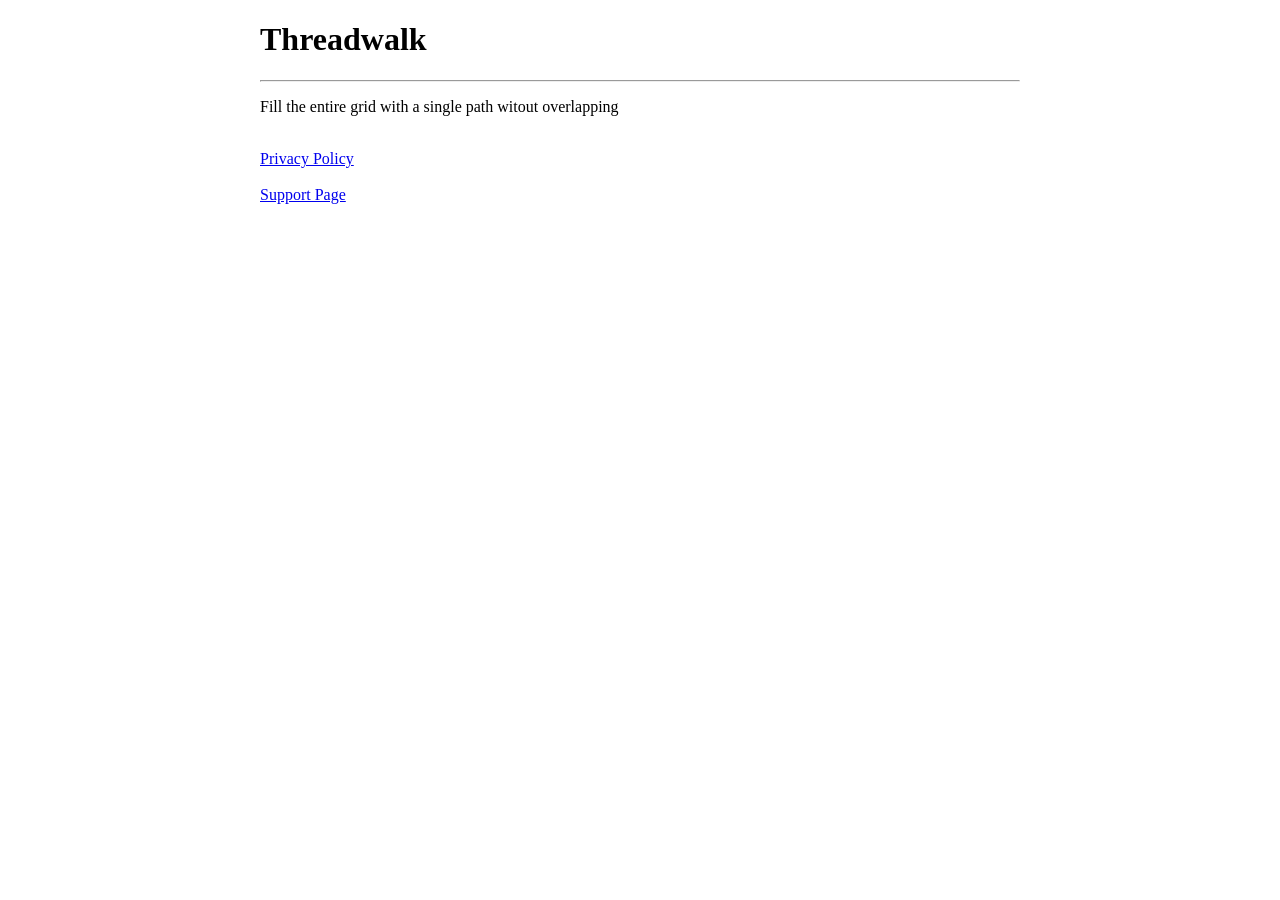
<file: docs/index.html>
<!DOCTYPE html>
<html lang="en">
<head>
<meta charset="utf-8">
<meta name="viewport" content="width=device-width, initial-scale=1">
<meta name="robots" content="index, follow">
<title>Threadwalk</title>
<link rel="stylesheet" href="styles.css">
</head>
<body>

<h1>Threadwalk</h1>
<hr>
<p>Fill the entire grid with a single path witout overlapping</p>
<br>
<a href="https://adu-wada.github.io/Threadwalk/Privacy-Policy.html">Privacy Policy</a>
<br>
<!--<a href="https://adu-wada.github.io/Threadwalk/Terms-and-Conditions.html">Terms and Conditions</a>-->
<br>
<a href="https://adu-wada.github.io/Threadwalk/Support.html">Support Page</a>

</body>
</html>
</file>
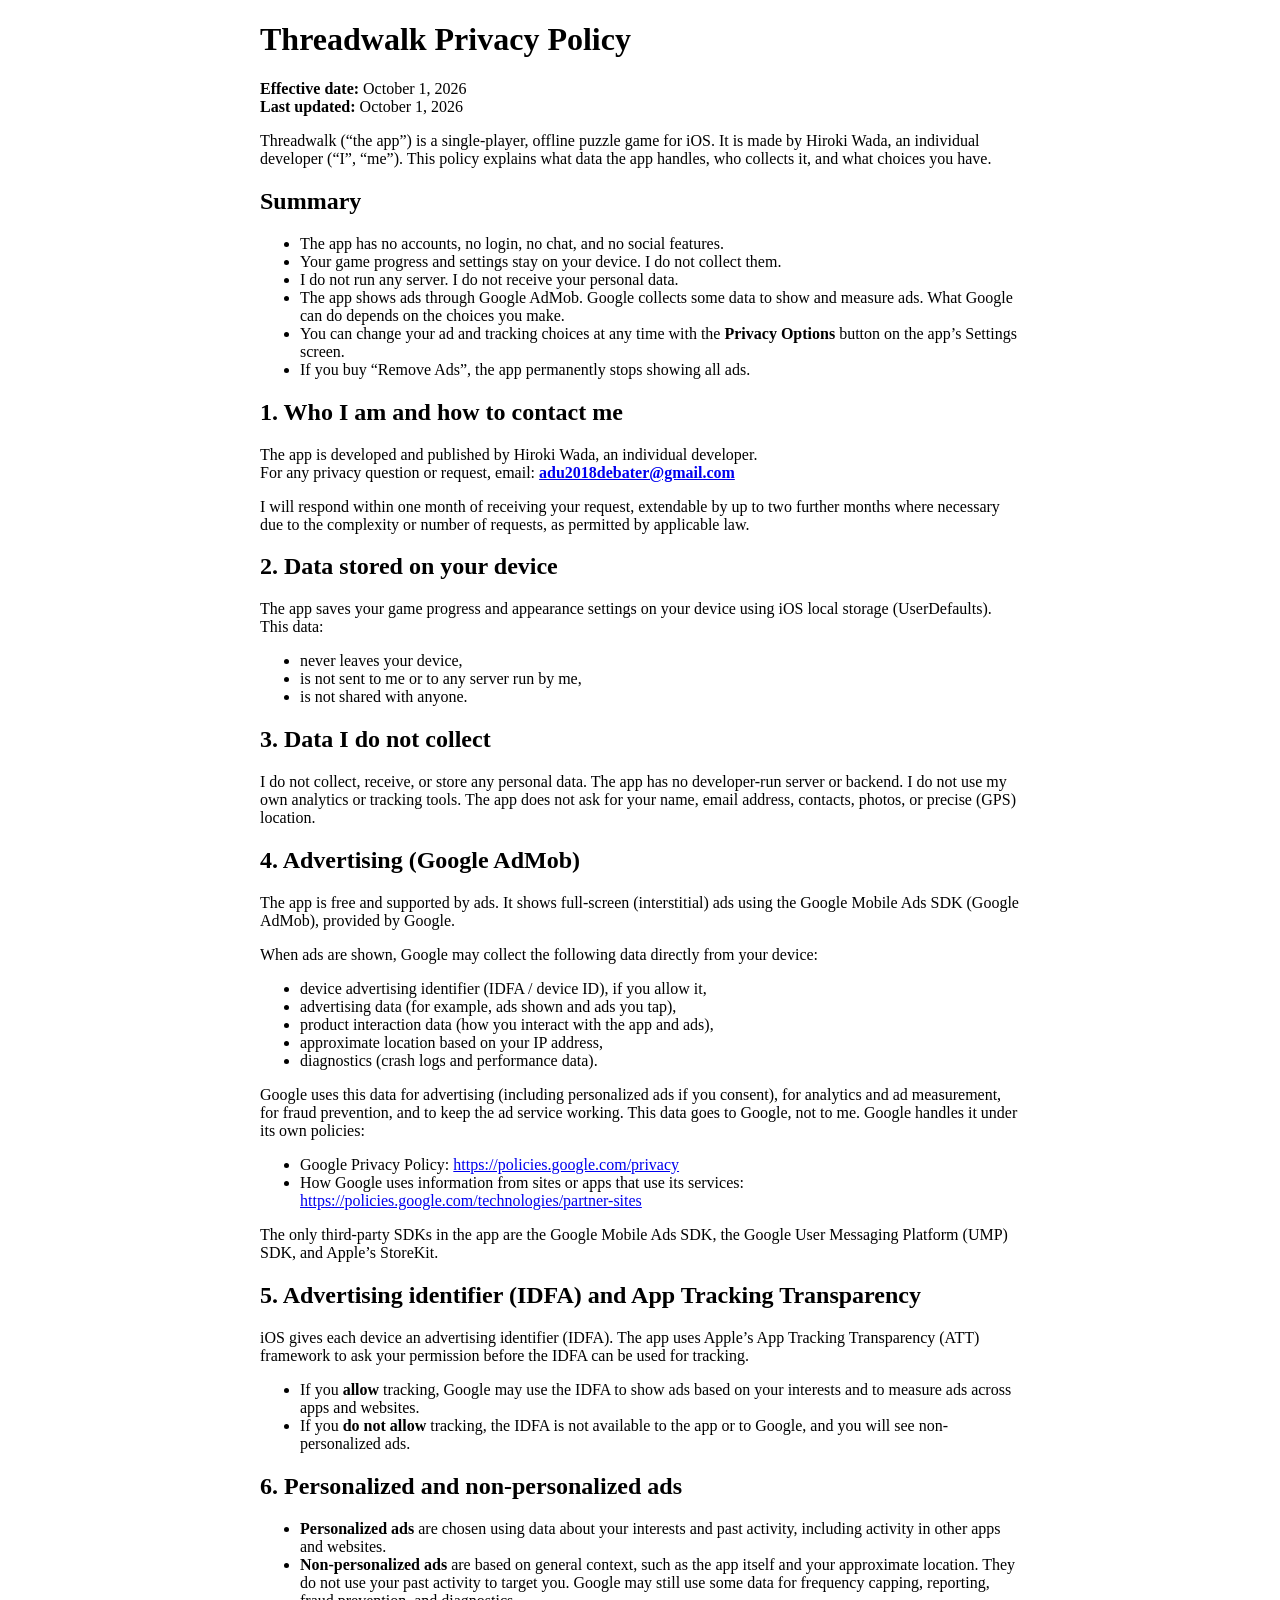
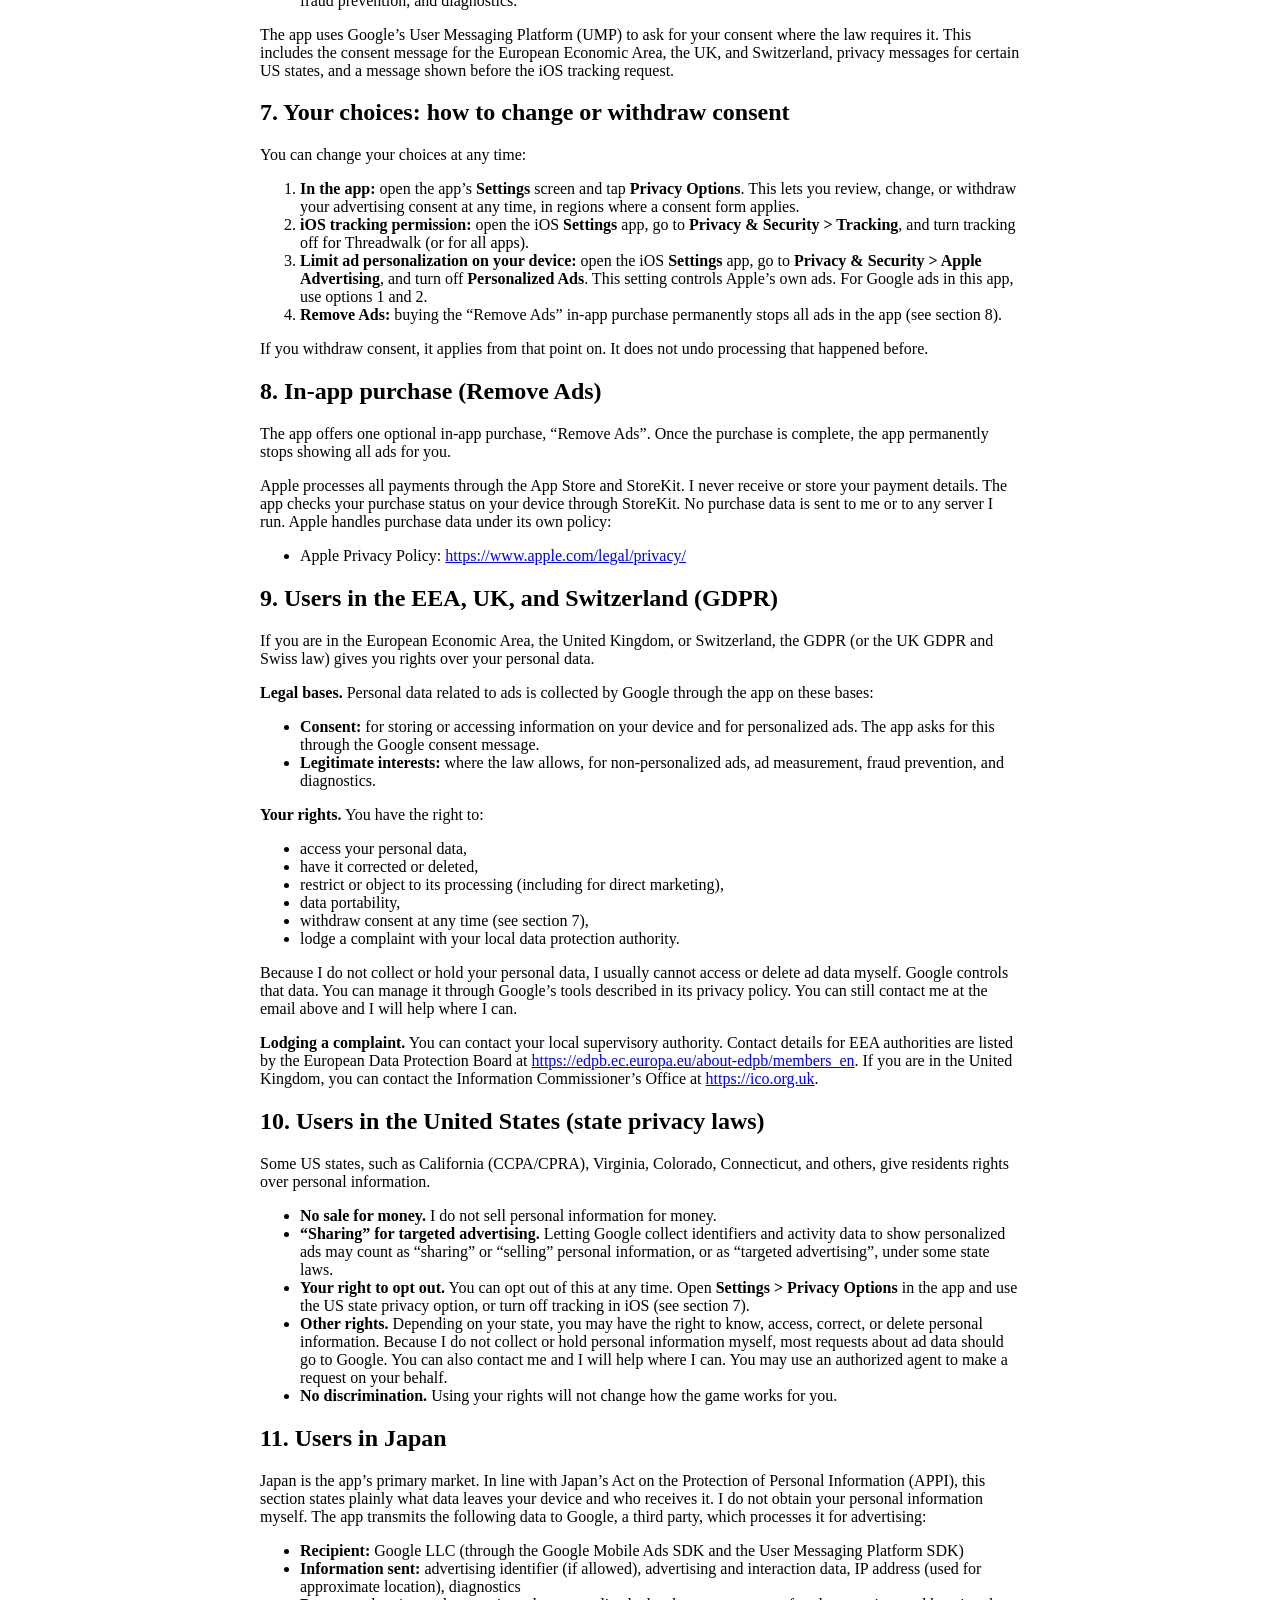
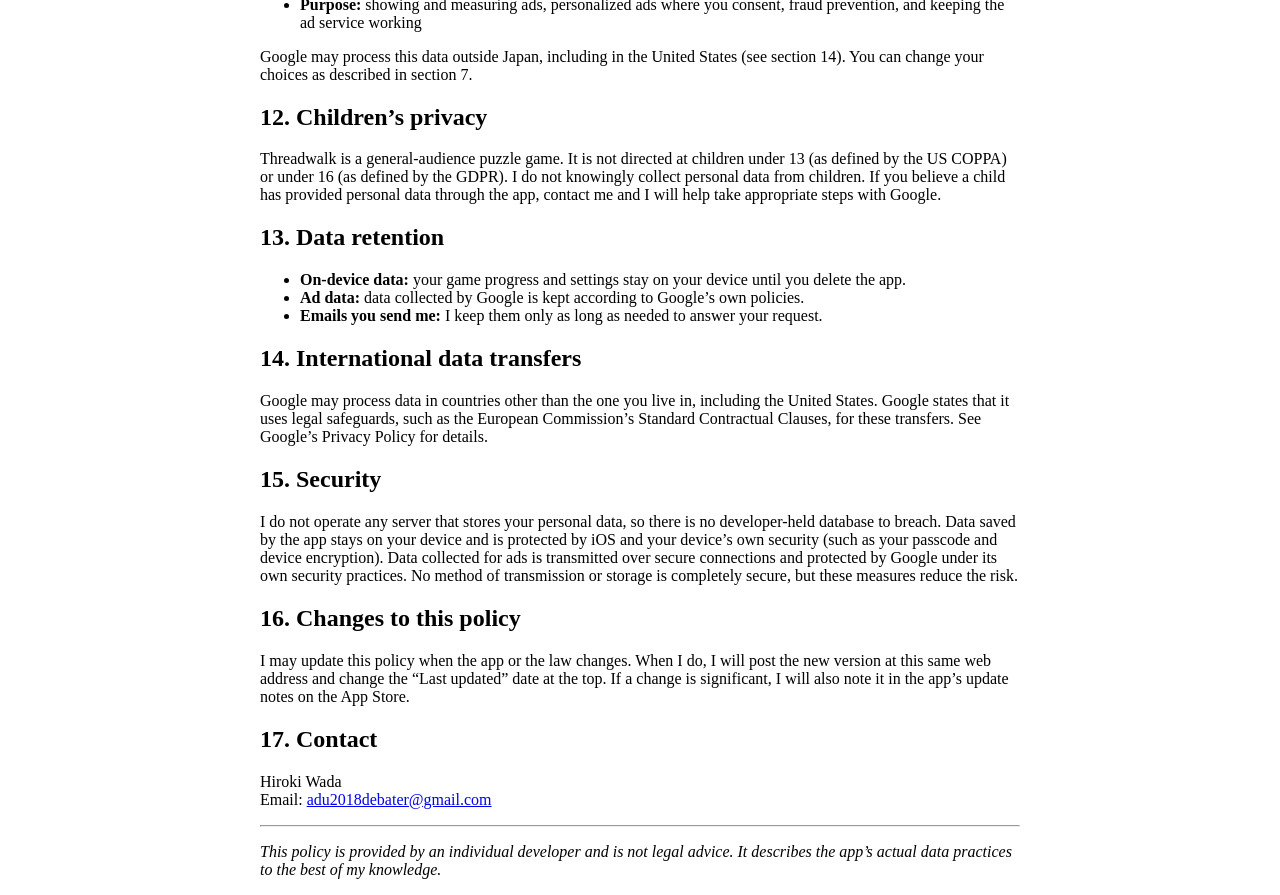
<file: docs/Privacy-Policy.html>
<!DOCTYPE html>
<html lang="en">
<head>
<meta charset="utf-8">
<meta name="viewport" content="width=device-width, initial-scale=1">
<meta name="robots" content="index, follow">
<title>Threadwalk Privacy Policy</title>
<link rel="stylesheet" href="styles.css">
</head>
<body>

<h1>Threadwalk Privacy Policy</h1>
<p><strong>Effective date:</strong> October 1, 2026<br>
<strong>Last updated:</strong> October 1, 2026</p>

<p>Threadwalk (&ldquo;the app&rdquo;) is a single-player, offline puzzle game for iOS. It is made by Hiroki Wada, an individual developer (&ldquo;I&rdquo;, &ldquo;me&rdquo;). This policy explains what data the app handles, who collects it, and what choices you have.</p>

<h2>Summary</h2>
<ul>
  <li>The app has no accounts, no login, no chat, and no social features.</li>
  <li>Your game progress and settings stay on your device. I do not collect them.</li>
  <li>I do not run any server. I do not receive your personal data.</li>
  <li>The app shows ads through Google AdMob. Google collects some data to show and measure ads. What Google can do depends on the choices you make.</li>
  <li>You can change your ad and tracking choices at any time with the <strong>Privacy Options</strong> button on the app&rsquo;s Settings screen.</li>
  <li>If you buy &ldquo;Remove Ads&rdquo;, the app permanently stops showing all ads.</li>
</ul>

<h2>1. Who I am and how to contact me</h2>
<p>The app is developed and published by Hiroki Wada, an individual developer.<br>
For any privacy question or request, email: <strong><a href="mailto:adu2018debater@gmail.com">adu2018debater@gmail.com</a></strong></p>
<p>I will respond within one month of receiving your request, extendable by up to two further months where necessary due to the complexity or number of requests, as permitted by applicable law.</p>

<h2>2. Data stored on your device</h2>
<p>The app saves your game progress and appearance settings on your device using iOS local storage (UserDefaults). This data:</p>
<ul>
  <li>never leaves your device,</li>
  <li>is not sent to me or to any server run by me,</li>
  <li>is not shared with anyone.</li>
</ul>

<h2>3. Data I do not collect</h2>
<p>I do not collect, receive, or store any personal data. The app has no developer-run server or backend. I do not use my own analytics or tracking tools. The app does not ask for your name, email address, contacts, photos, or precise (GPS) location.</p>

<h2>4. Advertising (Google AdMob)</h2>
<p>The app is free and supported by ads. It shows full-screen (interstitial) ads using the Google Mobile Ads SDK (Google AdMob), provided by Google.</p>
<p>When ads are shown, Google may collect the following data directly from your device:</p>
<ul>
  <li>device advertising identifier (IDFA / device ID), if you allow it,</li>
  <li>advertising data (for example, ads shown and ads you tap),</li>
  <li>product interaction data (how you interact with the app and ads),</li>
  <li>approximate location based on your IP address,</li>
  <li>diagnostics (crash logs and performance data).</li>
</ul>
<p>Google uses this data for advertising (including personalized ads if you consent), for analytics and ad measurement, for fraud prevention, and to keep the ad service working. This data goes to Google, not to me. Google handles it under its own policies:</p>
<ul>
  <li>Google Privacy Policy: <a href="https://policies.google.com/privacy">https://policies.google.com/privacy</a></li>
  <li>How Google uses information from sites or apps that use its services: <a href="https://policies.google.com/technologies/partner-sites">https://policies.google.com/technologies/partner-sites</a></li>
</ul>
<p>The only third-party SDKs in the app are the Google Mobile Ads SDK, the Google User Messaging Platform (UMP) SDK, and Apple&rsquo;s StoreKit.</p>

<h2>5. Advertising identifier (IDFA) and App Tracking Transparency</h2>
<p>iOS gives each device an advertising identifier (IDFA). The app uses Apple&rsquo;s App Tracking Transparency (ATT) framework to ask your permission before the IDFA can be used for tracking.</p>
<ul>
  <li>If you <strong>allow</strong> tracking, Google may use the IDFA to show ads based on your interests and to measure ads across apps and websites.</li>
  <li>If you <strong>do not allow</strong> tracking, the IDFA is not available to the app or to Google, and you will see non-personalized ads.</li>
</ul>

<h2>6. Personalized and non-personalized ads</h2>
<ul>
  <li><strong>Personalized ads</strong> are chosen using data about your interests and past activity, including activity in other apps and websites.</li>
  <li><strong>Non-personalized ads</strong> are based on general context, such as the app itself and your approximate location. They do not use your past activity to target you. Google may still use some data for frequency capping, reporting, fraud prevention, and diagnostics.</li>
</ul>
<p>The app uses Google&rsquo;s User Messaging Platform (UMP) to ask for your consent where the law requires it. This includes the consent message for the European Economic Area, the UK, and Switzerland, privacy messages for certain US states, and a message shown before the iOS tracking request.</p>

<h2>7. Your choices: how to change or withdraw consent</h2>
<p>You can change your choices at any time:</p>
<ol>
  <li><strong>In the app:</strong> open the app&rsquo;s <strong>Settings</strong> screen and tap <strong>Privacy Options</strong>. This lets you review, change, or withdraw your advertising consent at any time, in regions where a consent form applies.</li>
  <li><strong>iOS tracking permission:</strong> open the iOS <strong>Settings</strong> app, go to <strong>Privacy &amp; Security &gt; Tracking</strong>, and turn tracking off for Threadwalk (or for all apps).</li>
  <li><strong>Limit ad personalization on your device:</strong> open the iOS <strong>Settings</strong> app, go to <strong>Privacy &amp; Security &gt; Apple Advertising</strong>, and turn off <strong>Personalized Ads</strong>. This setting controls Apple&rsquo;s own ads. For Google ads in this app, use options 1 and 2.</li>
  <li><strong>Remove Ads:</strong> buying the &ldquo;Remove Ads&rdquo; in-app purchase permanently stops all ads in the app (see section 8).</li>
</ol>
<p>If you withdraw consent, it applies from that point on. It does not undo processing that happened before.</p>

<h2>8. In-app purchase (Remove Ads)</h2>
<p>The app offers one optional in-app purchase, &ldquo;Remove Ads&rdquo;. Once the purchase is complete, the app permanently stops showing all ads for you.</p>
<p>Apple processes all payments through the App Store and StoreKit. I never receive or store your payment details. The app checks your purchase status on your device through StoreKit. No purchase data is sent to me or to any server I run. Apple handles purchase data under its own policy:</p>
<ul>
  <li>Apple Privacy Policy: <a href="https://www.apple.com/legal/privacy/">https://www.apple.com/legal/privacy/</a></li>
</ul>

<h2>9. Users in the EEA, UK, and Switzerland (GDPR)</h2>
<p>If you are in the European Economic Area, the United Kingdom, or Switzerland, the GDPR (or the UK GDPR and Swiss law) gives you rights over your personal data.</p>
<p><strong>Legal bases.</strong> Personal data related to ads is collected by Google through the app on these bases:</p>
<ul>
  <li><strong>Consent:</strong> for storing or accessing information on your device and for personalized ads. The app asks for this through the Google consent message.</li>
  <li><strong>Legitimate interests:</strong> where the law allows, for non-personalized ads, ad measurement, fraud prevention, and diagnostics.</li>
</ul>
<p><strong>Your rights.</strong> You have the right to:</p>
<ul>
  <li>access your personal data,</li>
  <li>have it corrected or deleted,</li>
  <li>restrict or object to its processing (including for direct marketing),</li>
  <li>data portability,</li>
  <li>withdraw consent at any time (see section 7),</li>
  <li>lodge a complaint with your local data protection authority.</li>
</ul>
<p>Because I do not collect or hold your personal data, I usually cannot access or delete ad data myself. Google controls that data. You can manage it through Google&rsquo;s tools described in its privacy policy. You can still contact me at the email above and I will help where I can.</p>
<p><strong>Lodging a complaint.</strong> You can contact your local supervisory authority. Contact details for EEA authorities are listed by the European Data Protection Board at <a href="https://edpb.ec.europa.eu/about-edpb/members_en">https://edpb.ec.europa.eu/about-edpb/members_en</a>. If you are in the United Kingdom, you can contact the Information Commissioner&rsquo;s Office at <a href="https://ico.org.uk">https://ico.org.uk</a>.</p>

<h2>10. Users in the United States (state privacy laws)</h2>
<p>Some US states, such as California (CCPA/CPRA), Virginia, Colorado, Connecticut, and others, give residents rights over personal information.</p>
<ul>
  <li><strong>No sale for money.</strong> I do not sell personal information for money.</li>
  <li><strong>&ldquo;Sharing&rdquo; for targeted advertising.</strong> Letting Google collect identifiers and activity data to show personalized ads may count as &ldquo;sharing&rdquo; or &ldquo;selling&rdquo; personal information, or as &ldquo;targeted advertising&rdquo;, under some state laws.</li>
  <li><strong>Your right to opt out.</strong> You can opt out of this at any time. Open <strong>Settings &gt; Privacy Options</strong> in the app and use the US state privacy option, or turn off tracking in iOS (see section 7).</li>
  <li><strong>Other rights.</strong> Depending on your state, you may have the right to know, access, correct, or delete personal information. Because I do not collect or hold personal information myself, most requests about ad data should go to Google. You can also contact me and I will help where I can. You may use an authorized agent to make a request on your behalf.</li>
  <li><strong>No discrimination.</strong> Using your rights will not change how the game works for you.</li>
</ul>

<h2>11. Users in Japan</h2>
<p>Japan is the app&rsquo;s primary market. In line with Japan&rsquo;s Act on the Protection of Personal Information (APPI), this section states plainly what data leaves your device and who receives it. I do not obtain your personal information myself. The app transmits the following data to Google, a third party, which processes it for advertising:</p>
<ul>
  <li><strong>Recipient:</strong> Google LLC (through the Google Mobile Ads SDK and the User Messaging Platform SDK)</li>
  <li><strong>Information sent:</strong> advertising identifier (if allowed), advertising and interaction data, IP address (used for approximate location), diagnostics</li>
  <li><strong>Purpose:</strong> showing and measuring ads, personalized ads where you consent, fraud prevention, and keeping the ad service working</li>
</ul>
<p>Google may process this data outside Japan, including in the United States (see section 14). You can change your choices as described in section 7.</p>

<h2>12. Children&rsquo;s privacy</h2>
<p>Threadwalk is a general-audience puzzle game. It is not directed at children under 13 (as defined by the US COPPA) or under 16 (as defined by the GDPR). I do not knowingly collect personal data from children. If you believe a child has provided personal data through the app, contact me and I will help take appropriate steps with Google.</p>

<h2>13. Data retention</h2>
<ul>
  <li><strong>On-device data:</strong> your game progress and settings stay on your device until you delete the app.</li>
  <li><strong>Ad data:</strong> data collected by Google is kept according to Google&rsquo;s own policies.</li>
  <li><strong>Emails you send me:</strong> I keep them only as long as needed to answer your request.</li>
</ul>

<h2>14. International data transfers</h2>
<p>Google may process data in countries other than the one you live in, including the United States. Google states that it uses legal safeguards, such as the European Commission&rsquo;s Standard Contractual Clauses, for these transfers. See Google&rsquo;s Privacy Policy for details.</p>

<h2>15. Security</h2>
<p>I do not operate any server that stores your personal data, so there is no developer-held database to breach. Data saved by the app stays on your device and is protected by iOS and your device&rsquo;s own security (such as your passcode and device encryption). Data collected for ads is transmitted over secure connections and protected by Google under its own security practices. No method of transmission or storage is completely secure, but these measures reduce the risk.</p>

<h2>16. Changes to this policy</h2>
<p>I may update this policy when the app or the law changes. When I do, I will post the new version at this same web address and change the &ldquo;Last updated&rdquo; date at the top. If a change is significant, I will also note it in the app&rsquo;s update notes on the App Store.</p>

<h2>17. Contact</h2>
<p>Hiroki Wada<br>
Email: <a href="mailto:adu2018debater@gmail.com">adu2018debater@gmail.com</a></p>

<hr>
<p><em>This policy is provided by an individual developer and is not legal advice. It describes the app&rsquo;s actual data practices to the best of my knowledge.</em></p>

</body>
</html>
</file>
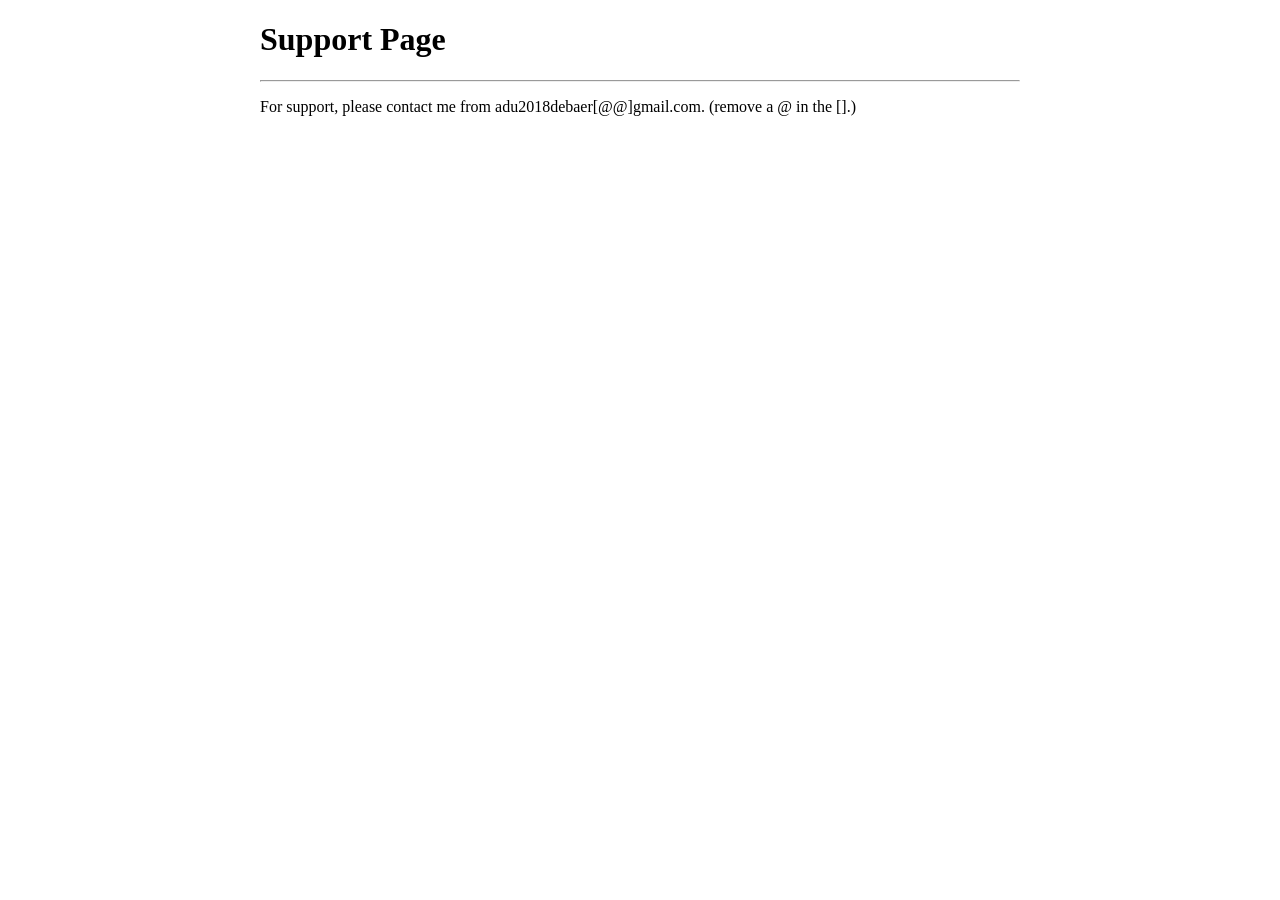
<file: docs/support.html>
<!DOCTYPE html>
<html lang="en">
<head>
<meta charset="utf-8">
<meta name="viewport" content="width=device-width, initial-scale=1">
<meta name="robots" content="index, follow">
<title>Support</title>
<link rel="stylesheet" href="styles.css">
</head>
<body>

<h1>Support Page</h1>
<hr>
<p>For support, please contact me from adu2018debaer[@@]gmail.com. (remove a @ in the [].)</p>

</body>
</html>
</file>
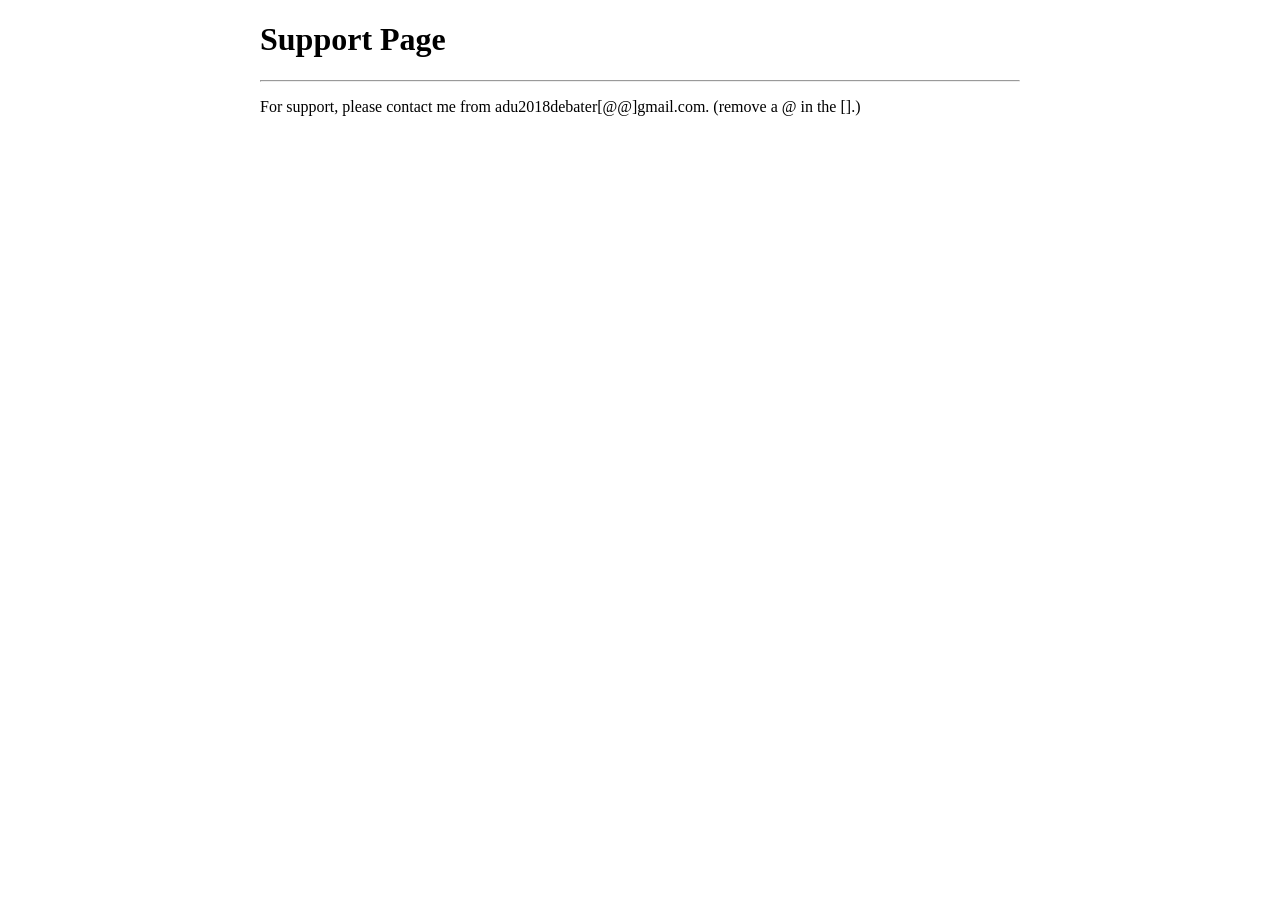
<file: docs/Support.html>
<!DOCTYPE html>
<html lang="en">
<head>
<meta charset="utf-8">
<meta name="viewport" content="width=device-width, initial-scale=1">
<meta name="robots" content="index, follow">
<title>Support</title>
<link rel="stylesheet" href="styles.css">
</head>
<body>

<h1>Support Page</h1>
<hr>
<p>For support, please contact me from adu2018debater[@@]gmail.com. (remove a @ in the [].)</p>

</body>
</html>
</file>
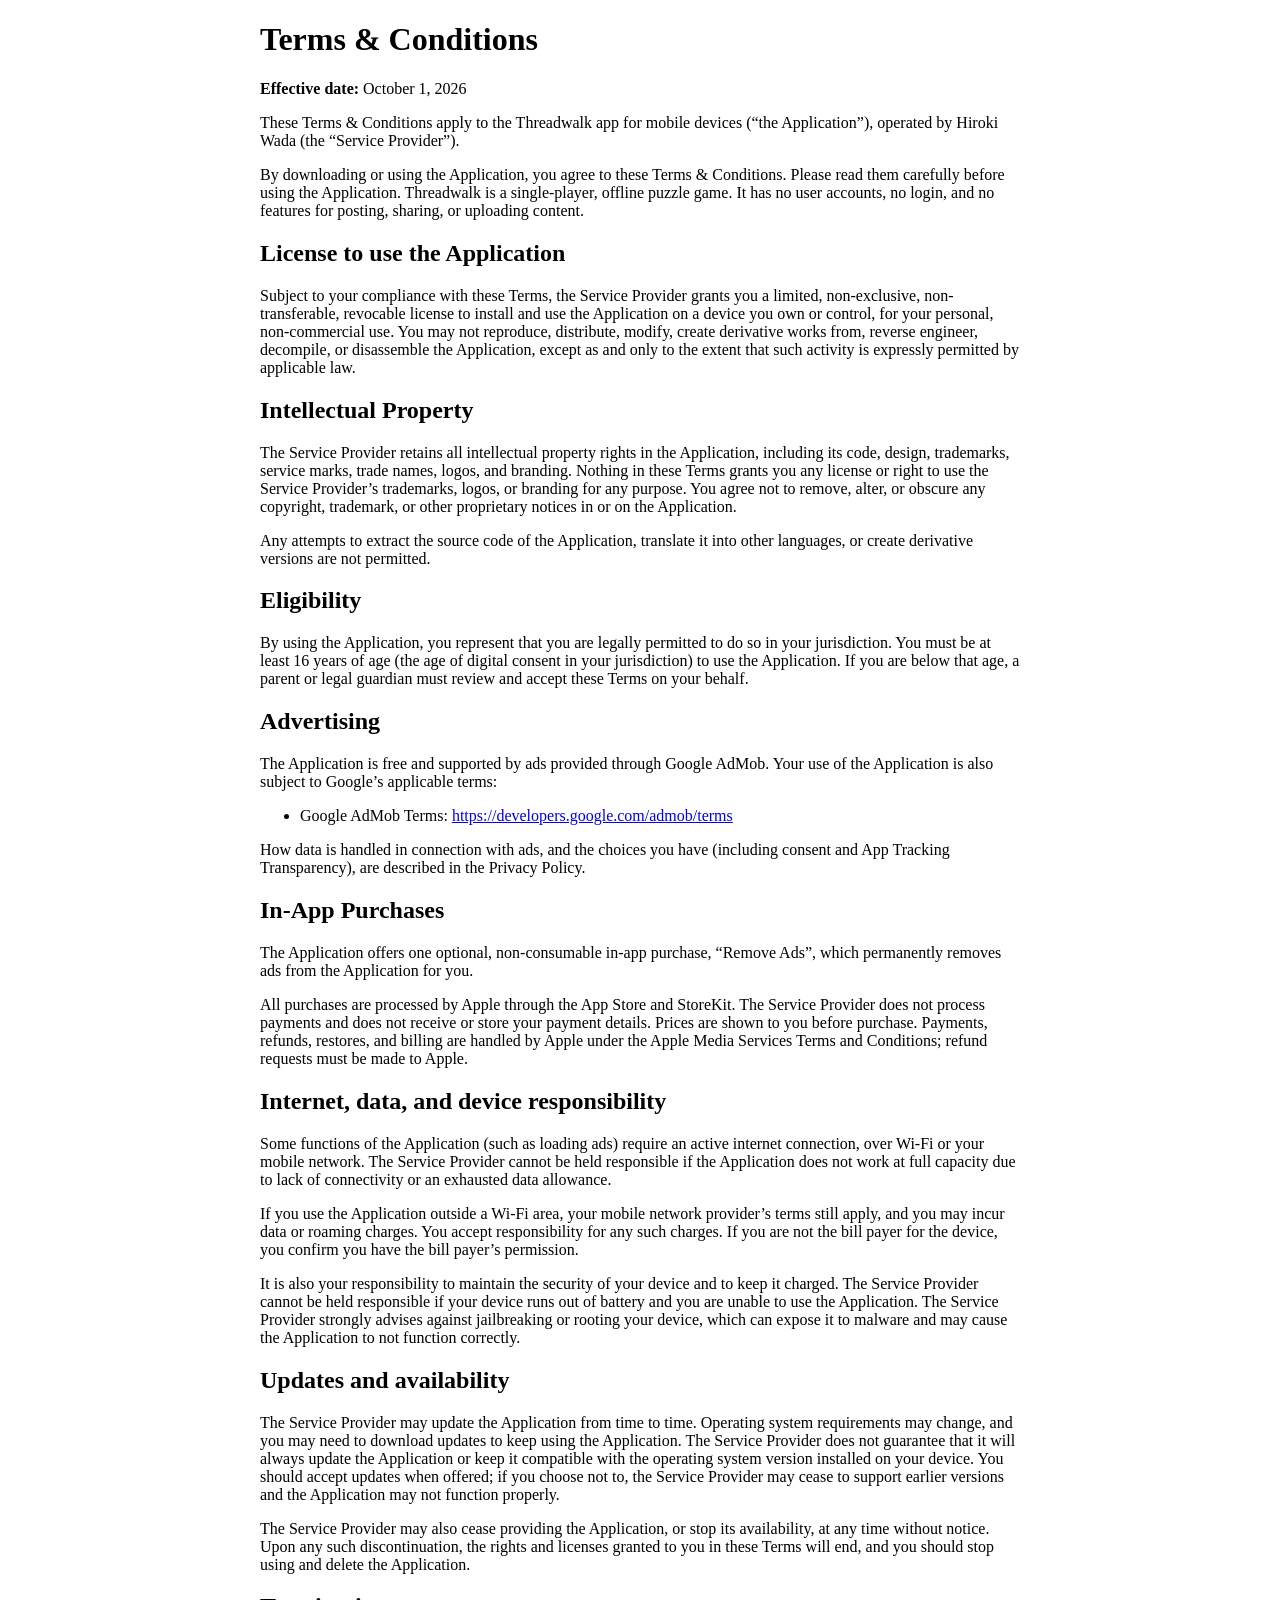
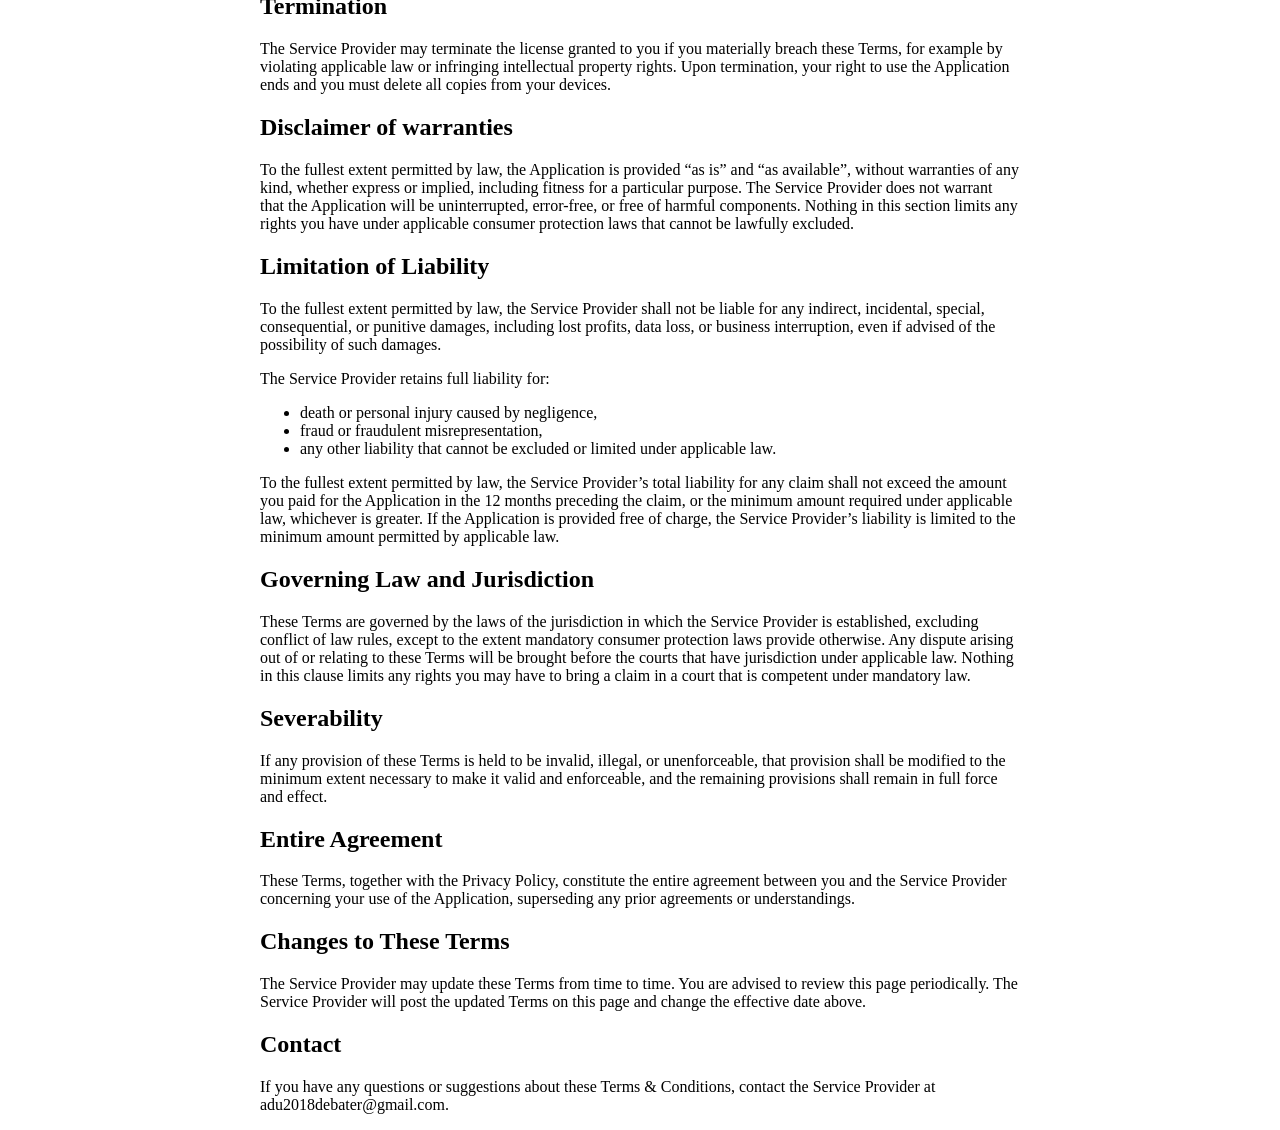
<file: docs/Terms-and-Conditions.html>
<!DOCTYPE html>
<html lang="en">
<head>
<meta charset="utf-8">
<meta name="viewport" content="width=device-width, initial-scale=1">
<meta name="robots" content="index, follow">
<title>Threadwalk Terms &amp; Conditions</title>
<link rel="stylesheet" href="styles.css">
</head>
<body>

<h1>Terms &amp; Conditions</h1>
<p><strong>Effective date:</strong> October 1, 2026</p>

<p>These Terms &amp; Conditions apply to the Threadwalk app for mobile devices (&ldquo;the Application&rdquo;), operated by Hiroki Wada (the &ldquo;Service Provider&rdquo;).</p>

<p>By downloading or using the Application, you agree to these Terms &amp; Conditions. Please read them carefully before using the Application. Threadwalk is a single-player, offline puzzle game. It has no user accounts, no login, and no features for posting, sharing, or uploading content.</p>

<h2>License to use the Application</h2>
<p>Subject to your compliance with these Terms, the Service Provider grants you a limited, non-exclusive, non-transferable, revocable license to install and use the Application on a device you own or control, for your personal, non-commercial use. You may not reproduce, distribute, modify, create derivative works from, reverse engineer, decompile, or disassemble the Application, except as and only to the extent that such activity is expressly permitted by applicable law.</p>

<h2>Intellectual Property</h2>
<p>The Service Provider retains all intellectual property rights in the Application, including its code, design, trademarks, service marks, trade names, logos, and branding. Nothing in these Terms grants you any license or right to use the Service Provider&rsquo;s trademarks, logos, or branding for any purpose. You agree not to remove, alter, or obscure any copyright, trademark, or other proprietary notices in or on the Application.</p>
<p>Any attempts to extract the source code of the Application, translate it into other languages, or create derivative versions are not permitted.</p>

<h2>Eligibility</h2>
<p>By using the Application, you represent that you are legally permitted to do so in your jurisdiction. You must be at least 16 years of age (the age of digital consent in your jurisdiction) to use the Application. If you are below that age, a parent or legal guardian must review and accept these Terms on your behalf.</p>

<h2>Advertising</h2>
<p>The Application is free and supported by ads provided through Google AdMob. Your use of the Application is also subject to Google&rsquo;s applicable terms:</p>
<ul>
  <li>Google AdMob Terms: <a href="https://developers.google.com/admob/terms">https://developers.google.com/admob/terms</a></li>
</ul>
<p>How data is handled in connection with ads, and the choices you have (including consent and App Tracking Transparency), are described in the Privacy Policy.</p>

<h2>In-App Purchases</h2>
<p>The Application offers one optional, non-consumable in-app purchase, &ldquo;Remove Ads&rdquo;, which permanently removes ads from the Application for you.</p>
<p>All purchases are processed by Apple through the App Store and StoreKit. The Service Provider does not process payments and does not receive or store your payment details. Prices are shown to you before purchase. Payments, refunds, restores, and billing are handled by Apple under the Apple Media Services Terms and Conditions; refund requests must be made to Apple.</p>

<h2>Internet, data, and device responsibility</h2>
<p>Some functions of the Application (such as loading ads) require an active internet connection, over Wi-Fi or your mobile network. The Service Provider cannot be held responsible if the Application does not work at full capacity due to lack of connectivity or an exhausted data allowance.</p>
<p>If you use the Application outside a Wi-Fi area, your mobile network provider&rsquo;s terms still apply, and you may incur data or roaming charges. You accept responsibility for any such charges. If you are not the bill payer for the device, you confirm you have the bill payer&rsquo;s permission.</p>
<p>It is also your responsibility to maintain the security of your device and to keep it charged. The Service Provider cannot be held responsible if your device runs out of battery and you are unable to use the Application. The Service Provider strongly advises against jailbreaking or rooting your device, which can expose it to malware and may cause the Application to not function correctly.</p>

<h2>Updates and availability</h2>
<p>The Service Provider may update the Application from time to time. Operating system requirements may change, and you may need to download updates to keep using the Application. The Service Provider does not guarantee that it will always update the Application or keep it compatible with the operating system version installed on your device. You should accept updates when offered; if you choose not to, the Service Provider may cease to support earlier versions and the Application may not function properly.</p>
<p>The Service Provider may also cease providing the Application, or stop its availability, at any time without notice. Upon any such discontinuation, the rights and licenses granted to you in these Terms will end, and you should stop using and delete the Application.</p>

<h2>Termination</h2>
<p>The Service Provider may terminate the license granted to you if you materially breach these Terms, for example by violating applicable law or infringing intellectual property rights. Upon termination, your right to use the Application ends and you must delete all copies from your devices.</p>

<h2>Disclaimer of warranties</h2>
<p>To the fullest extent permitted by law, the Application is provided &ldquo;as is&rdquo; and &ldquo;as available&rdquo;, without warranties of any kind, whether express or implied, including fitness for a particular purpose. The Service Provider does not warrant that the Application will be uninterrupted, error-free, or free of harmful components. Nothing in this section limits any rights you have under applicable consumer protection laws that cannot be lawfully excluded.</p>

<h2>Limitation of Liability</h2>
<p>To the fullest extent permitted by law, the Service Provider shall not be liable for any indirect, incidental, special, consequential, or punitive damages, including lost profits, data loss, or business interruption, even if advised of the possibility of such damages.</p>
<p>The Service Provider retains full liability for:</p>
<ul>
  <li>death or personal injury caused by negligence,</li>
  <li>fraud or fraudulent misrepresentation,</li>
  <li>any other liability that cannot be excluded or limited under applicable law.</li>
</ul>
<p>To the fullest extent permitted by law, the Service Provider&rsquo;s total liability for any claim shall not exceed the amount you paid for the Application in the 12 months preceding the claim, or the minimum amount required under applicable law, whichever is greater. If the Application is provided free of charge, the Service Provider&rsquo;s liability is limited to the minimum amount permitted by applicable law.</p>

<h2>Governing Law and Jurisdiction</h2>
<p>These Terms are governed by the laws of the jurisdiction in which the Service Provider is established, excluding conflict of law rules, except to the extent mandatory consumer protection laws provide otherwise. Any dispute arising out of or relating to these Terms will be brought before the courts that have jurisdiction under applicable law. Nothing in this clause limits any rights you may have to bring a claim in a court that is competent under mandatory law.</p>

<h2>Severability</h2>
<p>If any provision of these Terms is held to be invalid, illegal, or unenforceable, that provision shall be modified to the minimum extent necessary to make it valid and enforceable, and the remaining provisions shall remain in full force and effect.</p>

<h2>Entire Agreement</h2>
<p>These Terms, together with the Privacy Policy, constitute the entire agreement between you and the Service Provider concerning your use of the Application, superseding any prior agreements or understandings.</p>

<h2>Changes to These Terms</h2>
<p>The Service Provider may update these Terms from time to time. You are advised to review this page periodically. The Service Provider will post the updated Terms on this page and change the effective date above.</p>

<h2>Contact</h2>
<p>If you have any questions or suggestions about these Terms &amp; Conditions, contact the Service Provider at adu2018debater@gmail.com.</p>

</body>
</html>
</file>
<file: docs/styles.css>
/* Threadwalk Privacy Policy — responsive width only.
   Centers the content and caps its width for desktop, tablet, and mobile.
   The 92% width leaves a small gap on each side at every screen size
   (including mobile); margin:auto handles the centering. */

body {
  margin: 0 auto;
  width: 92%;
  max-width: 760px;   /* desktop */
}

/* Tablet */
@media (max-width: 1024px) {
  body { max-width: 680px; }
}
</file>
